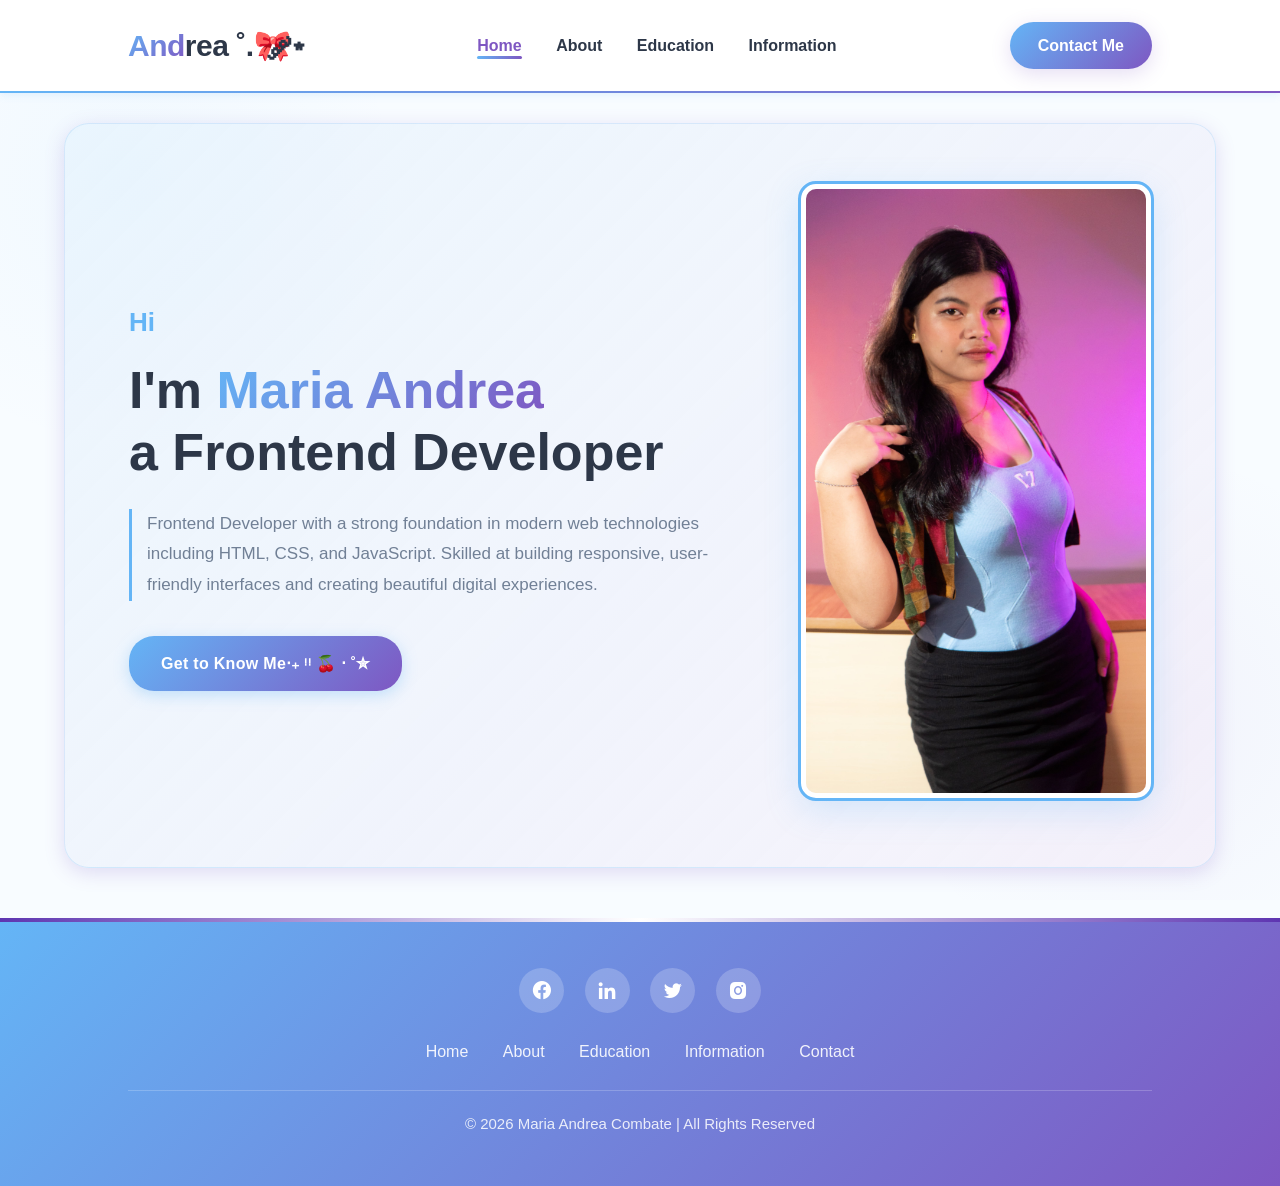
<file: index.html>
<!DOCTYPE html>
<html lang="en">
<head>
    <meta charset="UTF-8">
    <meta name="viewport" content="width=device-width, initial-scale=1.0">
    <title>Andrea | Home</title>
    <link rel="stylesheet" href="style.css">
    <link href='https://unpkg.com/boxicons@2.1.4/css/boxicons.min.css' rel='stylesheet'>
</head>
<body>
    <header class="header">
        <a href="index.html" class="logo"><span>And</span>rea ˚.🎀༘⋆</a>
        <nav class="navbar">
            <a href="index.html" class="active">Home</a>
            <a href="about.html">About</a>
            <a href="education.html">Education</a>
            <a href="info.html">Information</a>
        </nav>
        <a href="contact.html" class="contact">Contact Me</a>
    </header>

    <section class="home">
        <div class="home-content">
            <h3>Hi</h3>
            <h1>I'm <span>Maria Andrea<br></span>a Frontend Developer</h1>
            <p>Frontend Developer with a strong foundation in modern web technologies including HTML, CSS, and JavaScript. Skilled at building responsive, user-friendly interfaces and creating beautiful digital experiences.</p>
            <div class="btn-box">
                <a href="contact.html" class="btn-1">Get to Know Me‧₊ ᵎᵎ 🍒 ⋅ ˚✮</a>
            </div>
        </div>
        <div class="img-box">
            <img src="Andy.jpg" alt="Andy.jpg">
        </div>
    </section>

    <footer class="footer">
        <div class="social">
            <a href="#"><i class='bx bxl-facebook-circle'></i></a>
            <a href="#"><i class='bx bxl-linkedin'></i></a>
            <a href="#"><i class='bx bxl-twitter'></i></a>
            <a href="#"><i class='bx bxl-instagram-alt'></i></a>
        </div>
        <ul class="list">
            <li><a href="index.html">Home</a></li>
            <li><a href="about.html">About</a></li>
            <li><a href="education.html">Education</a></li>
            <li><a href="info.html">Information</a></li>
            <li><a href="contact.html">Contact</a></li>
        </ul>
        <p class="copyright">© 2026 Maria Andrea Combate | All Rights Reserved</p>
    </footer>
</body>
</html>
</file>
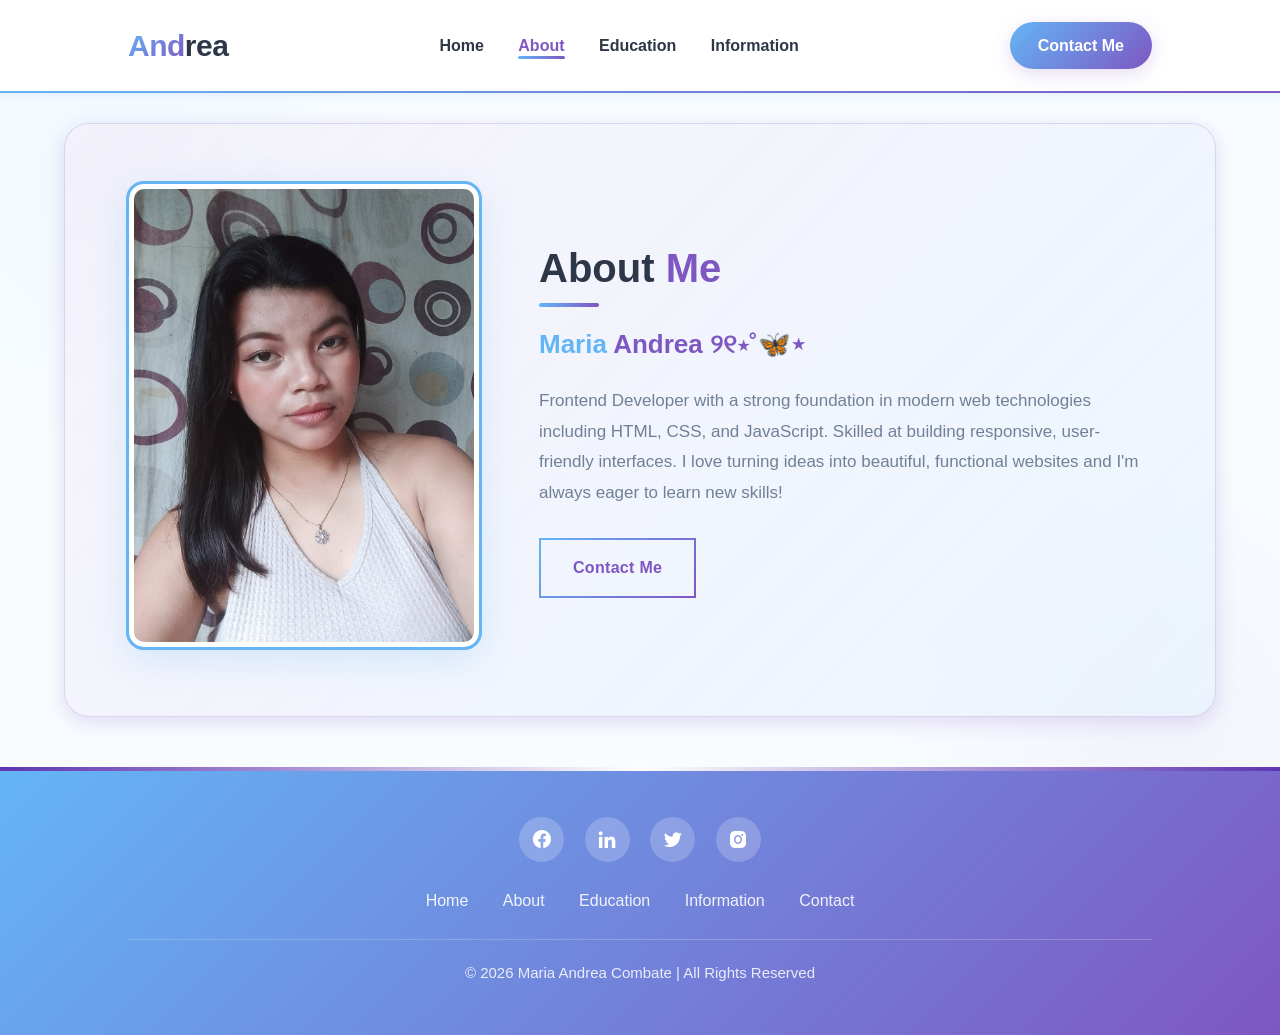
<file: about.html>
<!DOCTYPE html>
<html lang="en">
<head>
    <meta charset="UTF-8">
    <meta name="viewport" content="width=device-width, initial-scale=1.0">
    <title>Andrea | About</title>
    <link rel="stylesheet" href="style.css">
    <link href='https://unpkg.com/boxicons@2.1.4/css/boxicons.min.css' rel='stylesheet'>
</head>
<body>
    <header class="header">
        <a href="index.html" class="logo"><span>And</span>rea</a>
        <nav class="navbar">
            <a href="index.html">Home</a>
            <a href="about.html" class="active">About</a>
            <a href="education.html">Education</a>
            <a href="info.html">Information</a>
        </nav>
        <a href="contact.html" class="contact">Contact Me</a>
    </header>

    <section class="about">
        <div class="img-box">
            <img src="Steven.jpg" alt="Steven.jpg">
        </div>
        <div class="about-content">
            <h2 class="heading">About <span>Me</span></h2>
            <h3>Maria <span>Andrea ୨୧⋆˚🦋⋆</span></h3>
            <p>Frontend Developer with a strong foundation in modern web technologies including HTML, CSS, and JavaScript. Skilled at building responsive, user-friendly interfaces. I love turning ideas into beautiful, functional websites and I'm always eager to learn new skills!</p>
            <a href="contact.html" class="btn-2">Contact Me</a>
        </div>
    </section>

    <footer class="footer">
        <div class="social">
            <a href="#"><i class='bx bxl-facebook-circle'></i></a>
            <a href="#"><i class='bx bxl-linkedin'></i></a>
            <a href="#"><i class='bx bxl-twitter'></i></a>
            <a href="#"><i class='bx bxl-instagram-alt'></i></a>
        </div>
        <ul class="list">
            <li><a href="index.html">Home</a></li>
            <li><a href="about.html">About</a></li>
            <li><a href="education.html">Education</a></li>
            <li><a href="info.html">Information</a></li>
            <li><a href="contact.html">Contact</a></li>
        </ul>
        <p class="copyright">© 2026 Maria Andrea Combate | All Rights Reserved</p>
    </footer>
</body>
</html>
</file>
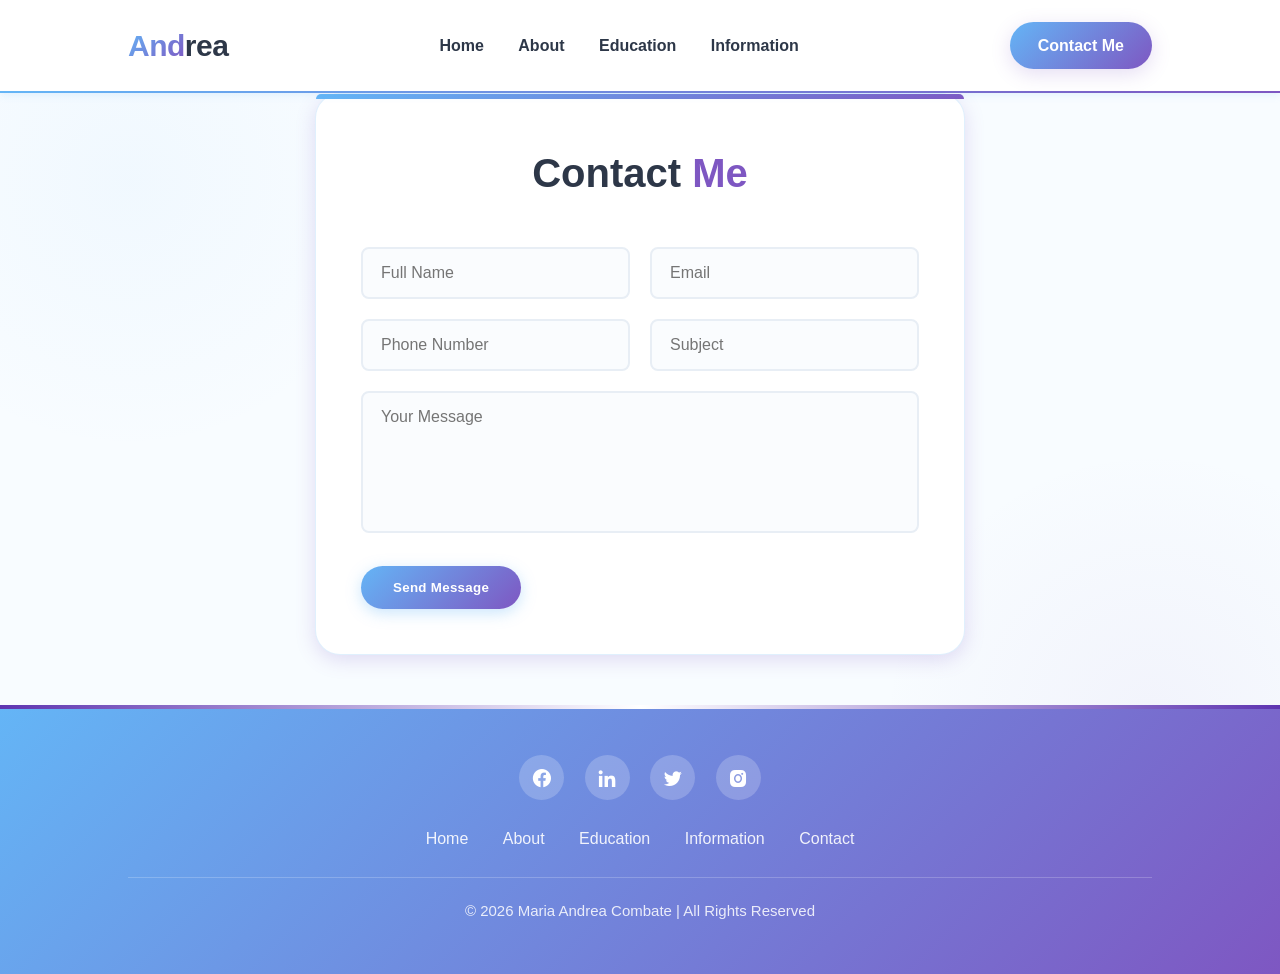
<file: contact.html>
<!DOCTYPE html>
<html lang="en">
<head>
    <meta charset="UTF-8">
    <meta name="viewport" content="width=device-width, initial-scale=1.0">
    <title>Andrea | Contact</title>
    <link rel="stylesheet" href="style.css">
    <link href='https://unpkg.com/boxicons@2.1.4/css/boxicons.min.css' rel='stylesheet'>
</head>
<body>
    <header class="header">
        <a href="index.html" class="logo"><span>And</span>rea</a>
        <nav class="navbar">
            <a href="index.html">Home</a>
            <a href="about.html">About</a>
            <a href="education.html">Education</a>
            <a href="info.html">Information</a>
        </nav>
        <a href="contact.html" class="contact active">Contact Me</a>
    </header>

    <section class="contact-form">
        <h2 class="contact-me">Contact <span>Me</span></h2>
        <form action="#">
            <div class="input-box">
                <input type="text" placeholder="Full Name">
                <input type="email" placeholder="Email">
            </div>
            <div class="input-box">
                <input type="tel" placeholder="Phone Number">
                <input type="text" placeholder="Subject">
            </div>
            <textarea placeholder="Your Message" rows="6"></textarea>
            <input type="submit" value="Send Message" class="btn-1">
        </form>
    </section>

    <footer class="footer">
        <div class="social">
            <a href="#"><i class='bx bxl-facebook-circle'></i></a>
            <a href="#"><i class='bx bxl-linkedin'></i></a>
            <a href="#"><i class='bx bxl-twitter'></i></a>
            <a href="#"><i class='bx bxl-instagram-alt'></i></a>
        </div>
        <ul class="list">
            <li><a href="index.html">Home</a></li>
            <li><a href="about.html">About</a></li>
            <li><a href="education.html">Education</a></li>
            <li><a href="info.html">Information</a></li>
            <li><a href="contact.html">Contact</a></li>
        </ul>
        <p class="copyright">© 2026 Maria Andrea Combate | All Rights Reserved</p>
    </footer>
</body>
</html>
</file>
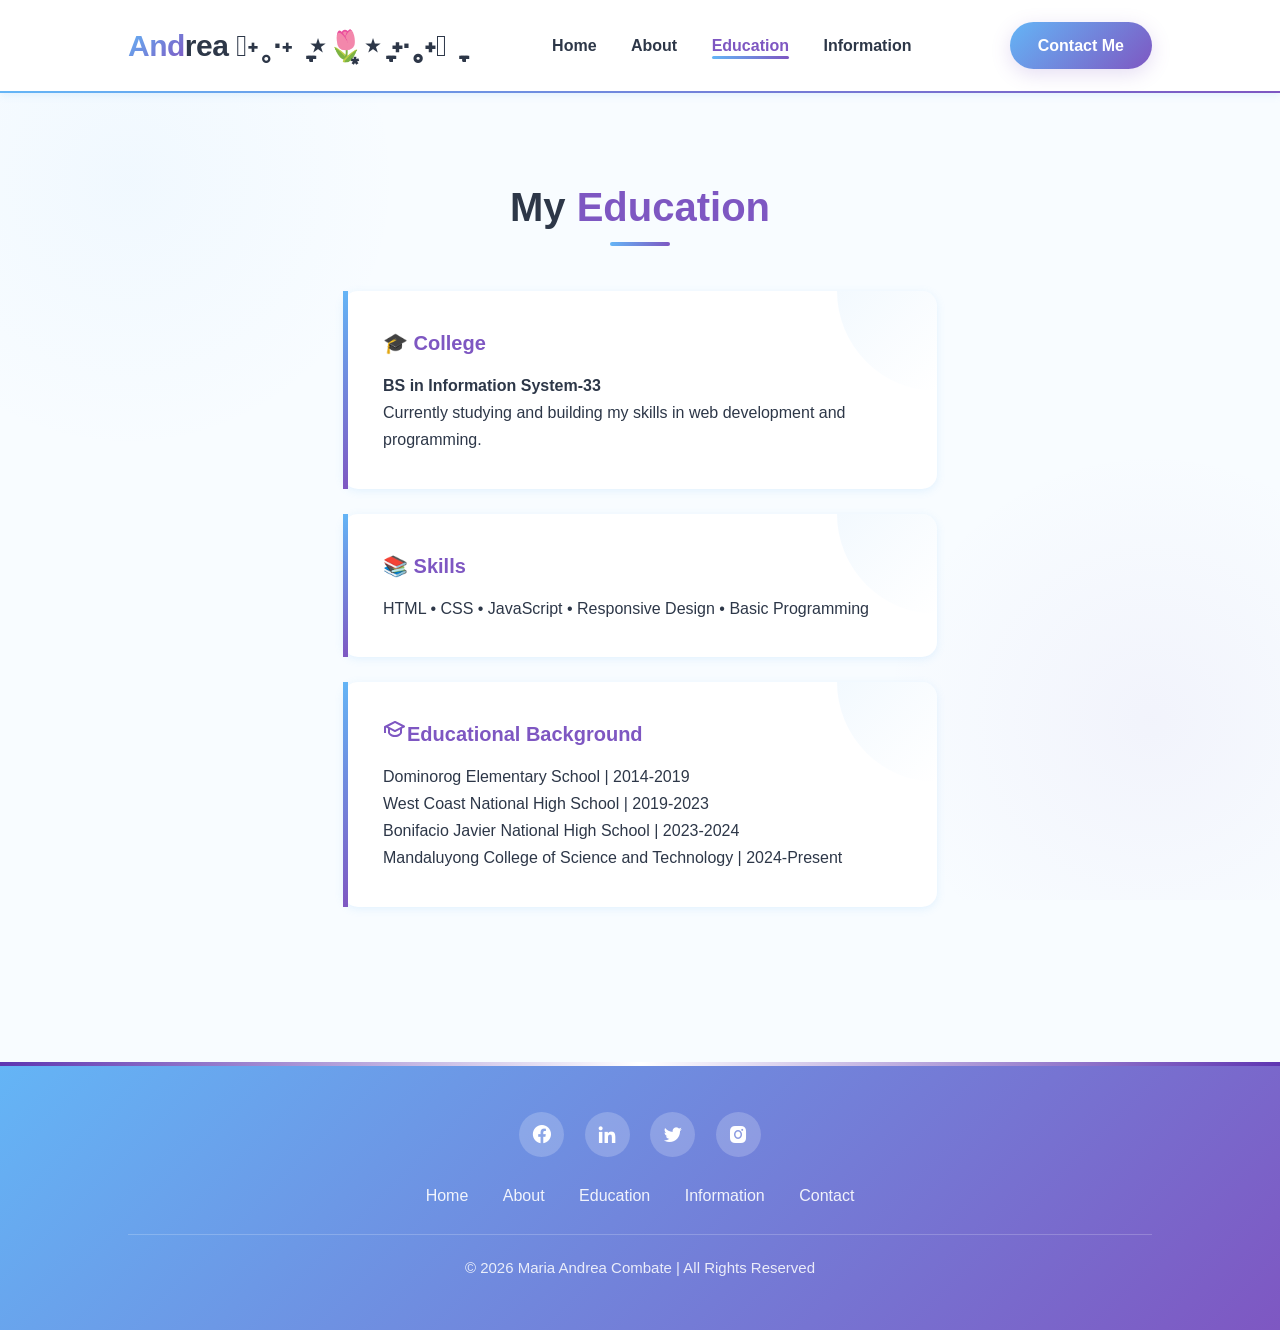
<file: education.html>
<!DOCTYPE html>
<html lang="en">
<head>
    <meta charset="UTF-8">
    <meta name="viewport" content="width=device-width, initial-scale=1.0">
    <title>Andrea | Education</title>
    <link rel="stylesheet" href="style.css">
    <link href='https://unpkg.com/boxicons@2.1.4/css/boxicons.min.css' rel='stylesheet'>
</head>
<body>
    <header class="header">
        <a href="index.html" class="logo"><span>And</span>rea 𓂃˖˳·˖ ִֶָ ⋆🌷͙⋆ ִֶָ˖·˳˖𓂃 ִֶָ</a>
        <nav class="navbar">
            <a href="index.html">Home</a>
            <a href="about.html">About</a>
            <a href="education.html" class="active">Education</a>
            <a href="information.html">Information</a>
        </nav>
        <a href="contact.html" class="contact">Contact Me</a>
    </header>

    <section class="page-content">
        <h2 class="heading">My <span>Education</span></h2>
        <div class="edu-box">
            <h3>🎓 College</h3>
            <p><strong>BS in Information System-33</strong></p>
            <p>Currently studying and building my skills in web development and programming.</p>
        </div>
        <div class="edu-box">
            <h3>📚 Skills</h3>
            <p>HTML • CSS • JavaScript • Responsive Design • Basic Programming</p>
        </div>
        <div class="edu-box">
            <h3> <svg  xmlns="http://www.w3.org/2000/svg" width="24" height="24"  
fill="currentColor" viewBox="0 0 24 24" >
<!--Boxicons v3.0.8 https://boxicons.com | License  https://docs.boxicons.com/free-->
<path d="m21.45 8.61-9-4.5a1 1 0 0 0-.89 0l-6 3-3 1.5-1 .5a1 1 0 0 0-.55.89v6h2v-5.38l2 1v3.83c0 2.06 3.12 4.56 7 4.56s7-2.49 7-4.56v-3.83l2.45-1.22c.34-.17.55-.52.55-.89s-.21-.72-.55-.89Zm-15 .29L12 6.12l6.76 3.38L12 12.88 5.24 9.5l1.21-.61ZM17 15.45c0 .76-2.11 2.56-5 2.56s-5-1.79-5-2.56v-2.83l4.55 2.28c.14.07.29.11.45.11s.31-.04.45-.11L17 12.62z"></path>
</svg>Educational Background</h3>
            <p>Dominorog Elementary School |  2014-2019
            <p>West Coast National High School |  2019-2023</p>
            <p>Bonifacio Javier National High School  | 2023-2024</p>
            <p>Mandaluyong College of Science and Technology  | 2024-Present</p>
        </div>
    </section>

    <footer class="footer">
        <div class="social">
            <a href="#"><i class='bx bxl-facebook-circle'></i></a>
            <a href="#"><i class='bx bxl-linkedin'></i></a>
            <a href="#"><i class='bx bxl-twitter'></i></a>
            <a href="#"><i class='bx bxl-instagram-alt'></i></a>
        </div>
        <ul class="list">
            <li><a href="index.html">Home</a></li>
            <li><a href="about.html">About</a></li>
            <li><a href="education.html">Education</a></li>
            <li><a href="information.html">Information</a></li>
            <li><a href="contact.html">Contact</a></li>
        </ul>
        <p class="copyright">© 2026 Maria Andrea Combate | All Rights Reserved</p>
    </footer>
</body>
</html>
</file>
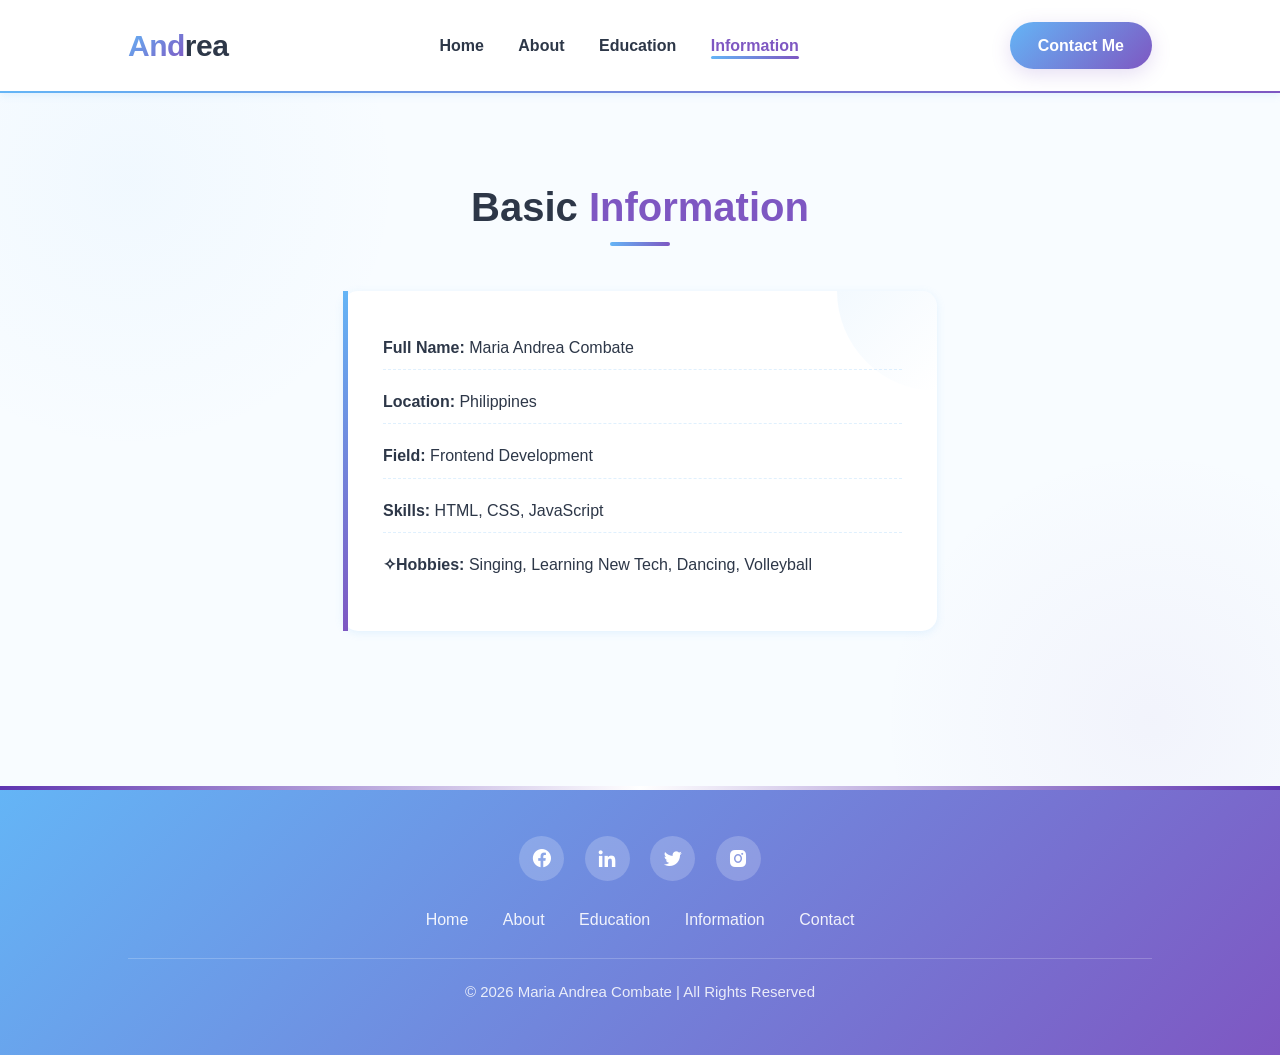
<file: information.html>
<!DOCTYPE html>
<html lang="en">
<head>
    <meta charset="UTF-8">
    <meta name="viewport" content="width=device-width, initial-scale=1.0">
    <title>Andrea | Information</title>
    <link rel="stylesheet" href="style.css">
    <link href='https://unpkg.com/boxicons@2.1.4/css/boxicons.min.css' rel='stylesheet'>
</head>
<body>
    <header class="header">
        <a href="index.html" class="logo"><span>And</span>rea</a>
        <nav class="navbar">
            <a href="index.html">Home</a>
            <a href="about.html">About</a>
            <a href="education.html">Education</a>
            <a href="info.html" class="active">Information</a>
        </nav>
        <a href="contact.html" class="contact">Contact Me</a>
    </header>

    <section class="page-content">
        <h2 class="heading">Basic <span>Information</span></h2>
        <div class="info-box">
            <p><strong>Full Name:</strong> Maria Andrea Combate</p>
            <p><strong>Location:</strong> Philippines</p>
            <p><strong>Field:</strong> Frontend Development</p>
            <p><strong>Skills:</strong> HTML, CSS, JavaScript</p>
            <p><strong> ✧Hobbies:</strong> Singing, Learning New Tech, Dancing, Volleyball</p>
        </div>
    </section>

    <footer class="footer">
        <div class="social">
            <a href="#"><i class='bx bxl-facebook-circle'></i></a>
            <a href="#"><i class='bx bxl-linkedin'></i></a>
            <a href="#"><i class='bx bxl-twitter'></i></a>
            <a href="#"><i class='bx bxl-instagram-alt'></i></a>
        </div>
        <ul class="list">
            <li><a href="index.html">Home</a></li>
            <li><a href="about.html">About</a></li>
            <li><a href="education.html">Education</a></li>
            <li><a href="info.html">Information</a></li>
            <li><a href="contact.html">Contact</a></li>
        </ul>
        <p class="copyright">© 2026 Maria Andrea Combate | All Rights Reserved</p>
    </footer>
</body>
</html>
</file>
<file: style.css>
* {
    margin: 0;
    padding: 0;
    box-sizing: border-box;
    font-family: 'Segoe UI', 'Poppins', sans-serif;
}

:root {
    --light-blue: #64b5f6;     /* 💙 Light Blue */
    --sky-blue: #e3f2fd;       /* Very Light Blue */
    --soft-purple: #7e57c2;   /* 💜 Soft Purple */
    --deep-purple: #5e35b1;    /* Darker Purple */
    --text-dark: #2d3748;      /* Dark Gray Text */
    --text-light: #718096;     /* Light Gray Text */
    --white: #ffffff;          /* ⚪ White */
    --shadow-sm: 0 2px 8px rgba(100, 181, 246, 0.15);
    --shadow-md: 0 5px 20px rgba(126, 87, 194, 0.2);
    --shadow-lg: 0 10px 35px rgba(100, 181, 246, 0.25);
    --radius-sm: 8px;
    --radius-md: 15px;
    --radius-lg: 25px;
}

body {
    background-color: #f8fcff;
    color: var(--text-dark);
    line-height: 1.7;
    background-image: 
        radial-gradient(circle at 10% 20%, rgba(100, 181, 246, 0.05) 0%, transparent 20%),
        radial-gradient(circle at 90% 80%, rgba(126, 87, 194, 0.05) 0%, transparent 20%);
    background-attachment: fixed;
}

/* ===== HEADER ===== */
.header {
    display: flex;
    justify-content: space-between;
    align-items: center;
    padding: 20px 10%;
    background: rgba(255, 255, 255, 0.95);
    box-shadow: var(--shadow-sm);
    position: sticky;
    top: 0;
    z-index: 100;
    backdrop-filter: blur(10px);
    border-bottom: 2px solid transparent;
    background-image: linear-gradient(var(--white), var(--white)), 
                      linear-gradient(90deg, var(--light-blue), var(--soft-purple));
    background-origin: border-box;
    background-clip: padding-box, border-box;
}

.logo {
    font-size: 30px;
    font-weight: 800;
    color: var(--text-dark);
    text-decoration: none;
    letter-spacing: -0.5px;
}
.logo span {
    background: linear-gradient(135deg, var(--light-blue), var(--soft-purple));
    -webkit-background-clip: text;
    -webkit-text-fill-color: transparent;
    background-clip: text;
}

.navbar a {
    margin: 0 15px;
    text-decoration: none;
    color: var(--text-dark);
    font-weight: 600;
    position: relative;
    padding: 5px 0;
    transition: color 0.3s ease;
}
.navbar a::after {
    content: "";
    position: absolute;
    bottom: 0;
    left: 0;
    width: 0;
    height: 3px;
    background: linear-gradient(90deg, var(--light-blue), var(--soft-purple));
    border-radius: 3px;
    transition: width 0.3s ease;
}
.navbar a:hover::after, .navbar a.active::after {
    width: 100%;
}
.navbar a:hover, .navbar a.active {
    color: var(--soft-purple);
}

.contact {
    background: linear-gradient(135deg, var(--light-blue), var(--soft-purple));
    color: var(--white);
    padding: 10px 28px;
    border-radius: var(--radius-lg);
    text-decoration: none;
    font-weight: 600;
    box-shadow: var(--shadow-md);
    transition: all 0.3s ease;
}
.contact:hover {
    transform: translateY(-3px);
    box-shadow: var(--shadow-lg);
}

/* ===== SECTIONS ===== */
section {
    padding: 80px 10%;
    position: relative;
}

/* ===== HOME PAGE ===== */
.home {
    display: flex;
    align-items: center;
    gap: 60px;
    background: linear-gradient(135deg, rgba(227, 242, 253, 0.6) 0%, rgba(243, 229, 245, 0.4) 100%);
    border-radius: var(--radius-lg);
    margin: 30px 5%;
    padding: 60px 5%;
    box-shadow: var(--shadow-md);
    border: 1px solid rgba(100, 181, 246, 0.2);
}
.home-content h3 {
    font-size: 26px;
    color: var(--light-blue);
    font-weight: 600;
}
.home-content h1 {
    font-size: 52px;
    line-height: 1.2;
    margin: 15px 0 25px;
    color: var(--text-dark);
}
.home-content h1 span {
    background: linear-gradient(135deg, var(--light-blue), var(--soft-purple));
    -webkit-background-clip: text;
    -webkit-text-fill-color: transparent;
    background-clip: text;
}
.home-content p {
    margin-bottom: 35px;
    color: var(--text-light);
    font-size: 17px;
    line-height: 1.8;
    padding-left: 15px;
    border-left: 3px solid var(--light-blue);
}
.img-box img, .about-img img {
    width: 350px;
    border-radius: var(--radius-md);
    box-shadow: var(--shadow-lg);
    border: 5px solid var(--white);
    outline: 3px solid var(--light-blue);
    transition: transform 0.4s ease;
}
.img-box img:hover, .about-img img:hover {
    transform: scale(1.03);
}

/* ===== BUTTONS ===== */
.btn-box {
    display: flex;
    gap: 20px;
}
.btn-1, .btn-2 {
    padding: 14px 32px;
    border-radius: var(--radius-lg);
    text-decoration: none;
    font-weight: 600;
    display: inline-block;
    border: none;
    cursor: pointer;
    transition: all 0.3s ease;
    letter-spacing: 0.3px;
}
.btn-1 {
    background: linear-gradient(135deg, var(--light-blue), var(--soft-purple));
    color: var(--white);
    box-shadow: 0 4px 15px rgba(100, 181, 246, 0.35);
}
.btn-1:hover {
    background: linear-gradient(135deg, var(--soft-purple), var(--deep-purple));
    transform: translateY(-3px);
    box-shadow: 0 6px 20px rgba(126, 87, 194, 0.35);
}
.btn-2 {
    background: transparent;
    border: 2px solid;
    border-image: linear-gradient(135deg, var(--light-blue), var(--soft-purple)) 1;
    color: var(--soft-purple);
    position: relative;
    overflow: hidden;
}
.btn-2:hover {
    color: var(--white);
    transform: translateY(-3px);
    border-image: none;
    background: linear-gradient(135deg, var(--light-blue), var(--soft-purple));
}

/* ===== ABOUT PAGE ===== */
.about {
    display: flex;
    align-items: center;
    gap: 60px;
    background: linear-gradient(135deg, rgba(243, 229, 245, 0.4) 0%, rgba(227, 242, 253, 0.5) 100%);
    border-radius: var(--radius-lg);
    margin: 30px 5%;
    padding: 60px 5%;
    box-shadow: var(--shadow-md);
    border: 1px solid rgba(126, 87, 194, 0.2);
}
.heading {
    font-size: 40px;
    margin-bottom: 20px;
    color: var(--text-dark);
    position: relative;
    display: inline-block;
}
.heading::after {
    content: "";
    position: absolute;
    bottom: -5px;
    left: 0;
    width: 60px;
    height: 4px;
    background: linear-gradient(90deg, var(--light-blue), var(--soft-purple));
    border-radius: 2px;
}
.heading span {
    color: var(--soft-purple);
}
.about-content h3 {
    font-size: 26px;
    margin-bottom: 20px;
    color: var(--light-blue);
}
.about-content h3 span {
    color: var(--soft-purple);
}
.about-content p {
    margin-bottom: 30px;
    color: var(--text-light);
    font-size: 17px;
    line-height: 1.8;
}

/* ===== EDUCATION & INFO PAGES ===== */
.page-content {
    max-width: 850px;
    margin: 0 auto;
}
.page-content .heading {
    text-align: center;
    display: block;
    margin-bottom: 50px;
}
.page-content .heading::after {
    left: 50%;
    transform: translateX(-50%);
}
.edu-box, .info-box {
    background: var(--white);
    padding: 35px;
    border-radius: var(--radius-md);
    margin-bottom: 25px;
    border-left: 5px solid;
    border-image: linear-gradient(180deg, var(--light-blue), var(--soft-purple)) 1;
    box-shadow: var(--shadow-sm);
    transition: all 0.3s ease;
    position: relative;
    overflow: hidden;
}
.edu-box::before, .info-box::before {
    content: "";
    position: absolute;
    top: 0;
    right: 0;
    width: 100px;
    height: 100px;
    background: linear-gradient(135deg, rgba(100, 181, 246, 0.08), transparent);
    border-radius: 0 15px 0 100%;
}
.edu-box:hover, .info-box:hover {
    transform: translateY(-5px) translateX(5px);
    box-shadow: var(--shadow-md);
}
.edu-box h3 {
    color: var(--soft-purple);
    margin-bottom: 12px;
    font-size: 20px;
}
.info-box p {
    margin-bottom: 10px;
    color: var(--text-dark);
    padding:  8px 0;
    border-bottom: 1px dashed rgba(100, 181, 246, 0.2);
}
.info-box p:last-child {
    border-bottom: none;
}

/* ===== CONTACT PAGE ===== */
.contact-form {
    max-width: 650px;
    margin: 0 auto;
    background: var(--white);
    padding: 45px;
    border-radius: var(--radius-lg);
    box-shadow: var(--shadow-md);
    border: 1px solid rgba(100, 181, 246, 0.2);
    position: relative;
}
.contact-form::before {
    content: "";
    position: absolute;
    top: 0;
    left: 0;
    right: 0;
    height: 5px;
    background: linear-gradient(90deg, var(--light-blue), var(--soft-purple));
    border-radius: 20px 20px 0 0;
}
.contact-me {
    text-align: center;
    font-size: 40px;
    margin-bottom: 40px;
    color: var(--text-dark);
}
.contact-me span {
    color: var(--soft-purple);
}
.input-box {
    display: flex;
    gap: 20px;
    margin-bottom: 20px;
}
.input-box input {
    flex: 1;
    padding: 15px 18px;
    border: 2px solid #e8eef5;
    border-radius: var(--radius-sm);
    font-size: 16px;
    background: #fafcfe;
    transition: all 0.3s ease;
}
.input-box input:focus {
    outline: none;
    border-color: var(--light-blue);
    background: var(--white);
    box-shadow: 0 0 0 4px rgba(100, 181, 246, 0.15);
}
textarea {
    width: 100%;
    padding: 15px 18px;
    border: 2px solid #e8eef5;
    border-radius: var(--radius-sm);
    font-size: 16px;
    margin-bottom: 25px;
    resize: none;
    background: #fafcfe;
    transition: all 0.3s ease;
}
textarea:focus {
    outline: none;
    border-color: var(--soft-purple);
    background: var(--white);
    box-shadow: 0 0 0 4px rgba(126, 87, 194, 0.15);
}

/* ===== FOOTER ===== */
.footer {
    background: linear-gradient(135deg, var(--light-blue), var(--soft-purple));
    color: var(--white);
    padding: 50px 10%;
    text-align: center;
    position: relative;
    margin-top: 50px;
}
.footer::before {
    content: "";
    position: absolute;
    top: 0;
    left: 0;
    right: 0;
    height: 4px;
    background: linear-gradient(90deg, var(--deep-purple), var(--white), var(--deep-purple));
}
.social {
    margin-bottom: 25px;
}
.social a {
    display: inline-flex;
    align-items: center;
    justify-content: center;
    width: 45px;
    height: 45px;
    background: rgba(255, 255, 255, 0.2);
    color: var(--white);
    font-size: 22px;
    margin: 0 8px;
    text-decoration: none;
    border-radius: 50%;
    transition: all 0.3s ease;
}
.social a:hover {
    background: var(--white);
    color: var(--soft-purple);
    transform: translateY(-5px) rotate(5deg);
}
.list {
    list-style: none;
    margin: 25px 0;
}
.list li {
    display: inline-block;
    margin: 0 15px;
}
.list a {
    color: rgba(255,255,255,0.9);
    text-decoration: none;
    padding-bottom: 3px;
    border-bottom: 2px solid transparent;
    transition: all 0.3s ease;
}
.list a:hover {
    color: var(--white);
    border-bottom-color: var(--white);
}
.copyright {
    margin-top: 25px;
    padding-top: 20px;
    border-top: 1px solid rgba(255,255,255,0.2);
    color: rgba(255,255,255,0.85);
    font-size: 15px;
}

/* ===== RESPONSIVE ===== */
@media(max-width: 900px) {
    .home, .about, .input-box {
        flex-direction: column;
    }
    .header {
        flex-wrap: wrap;
        gap: 15px;
    }
    .home, .about {
        margin: 15px 3%;
        padding: 40px 5%;
    }
}
</file>
